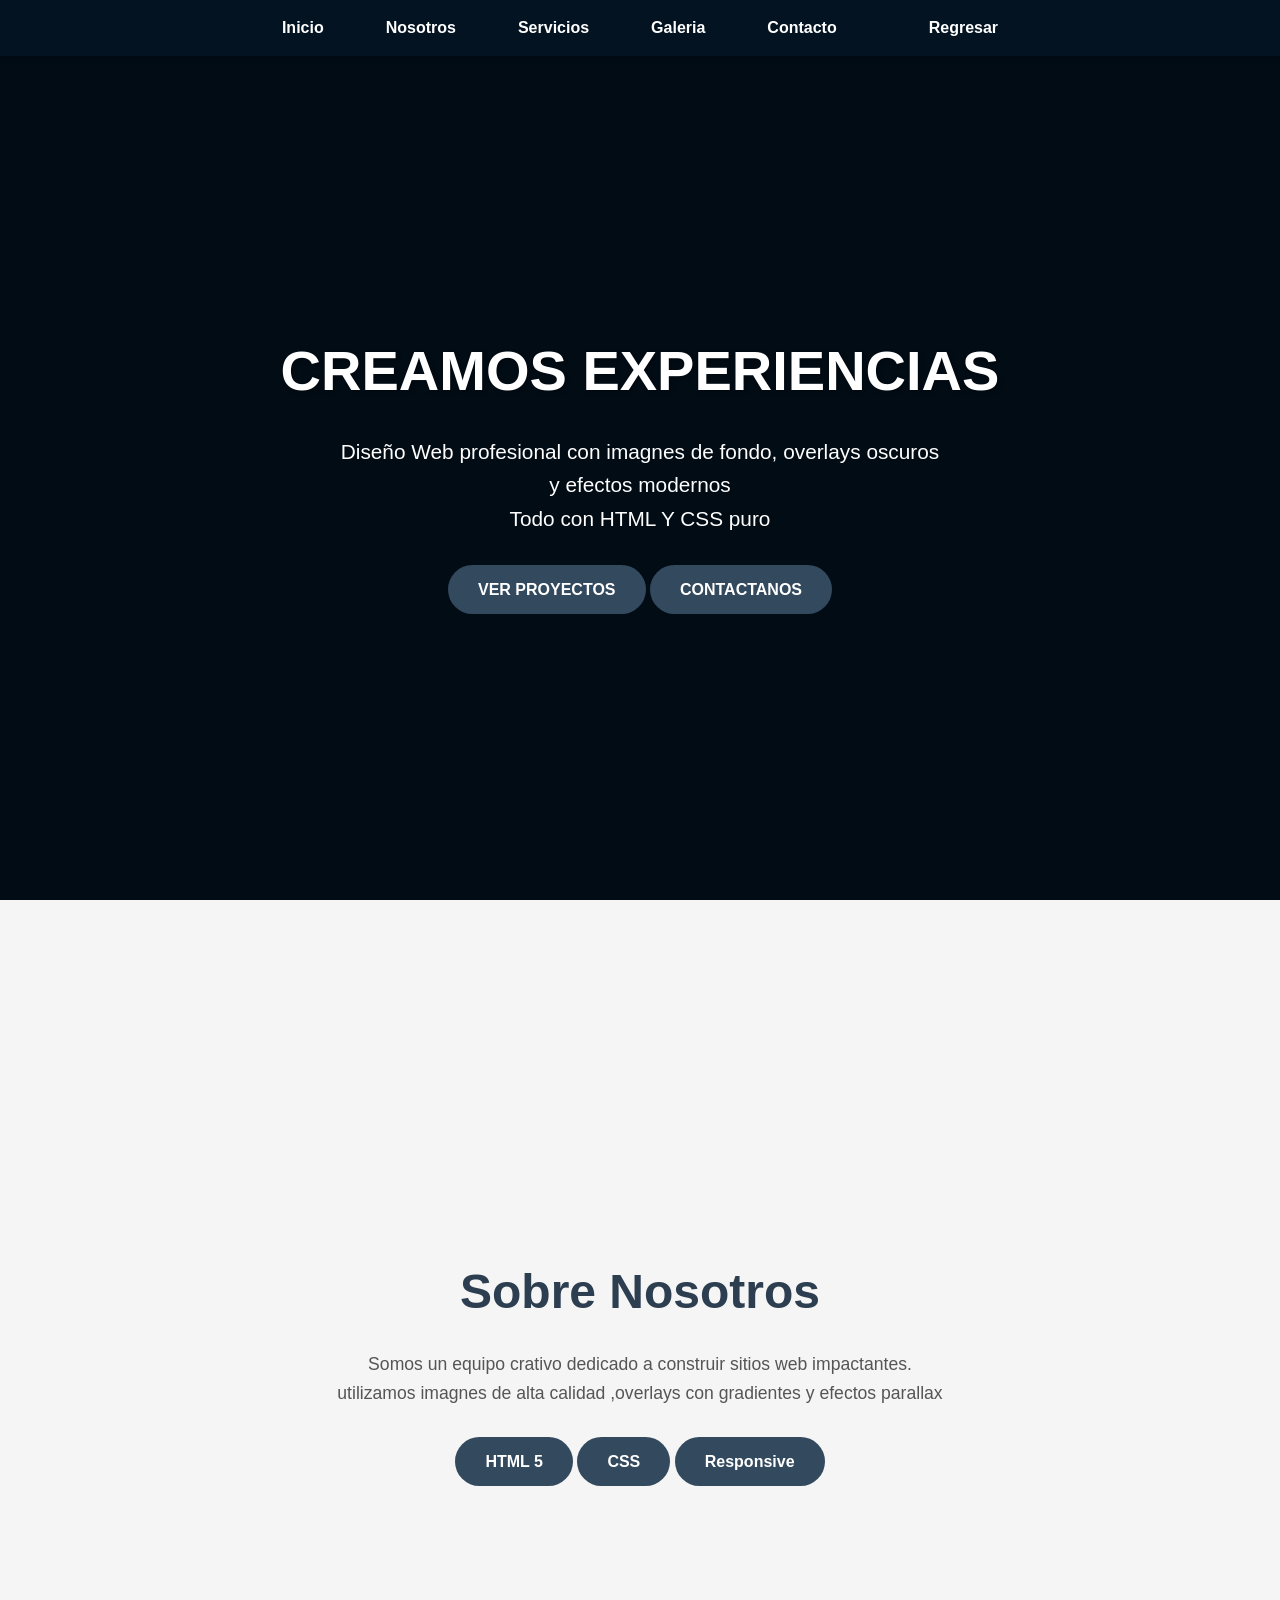
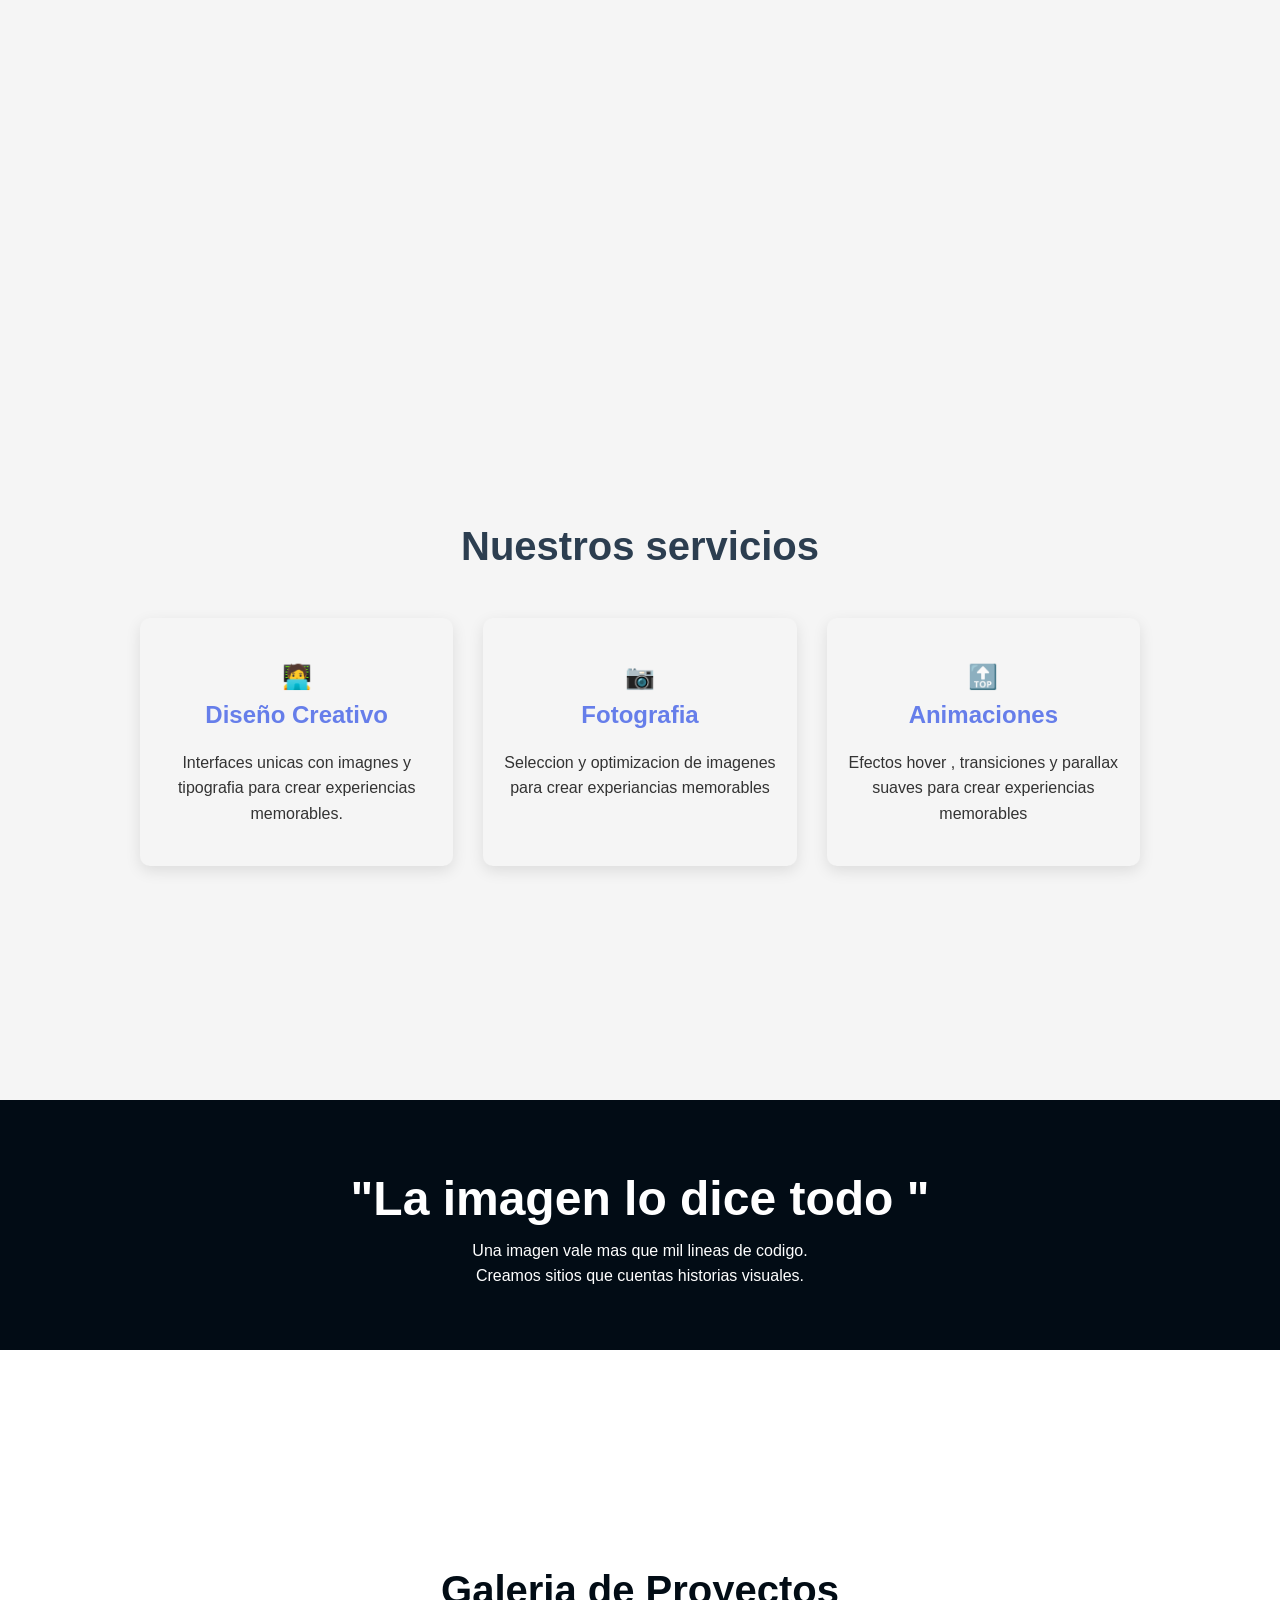
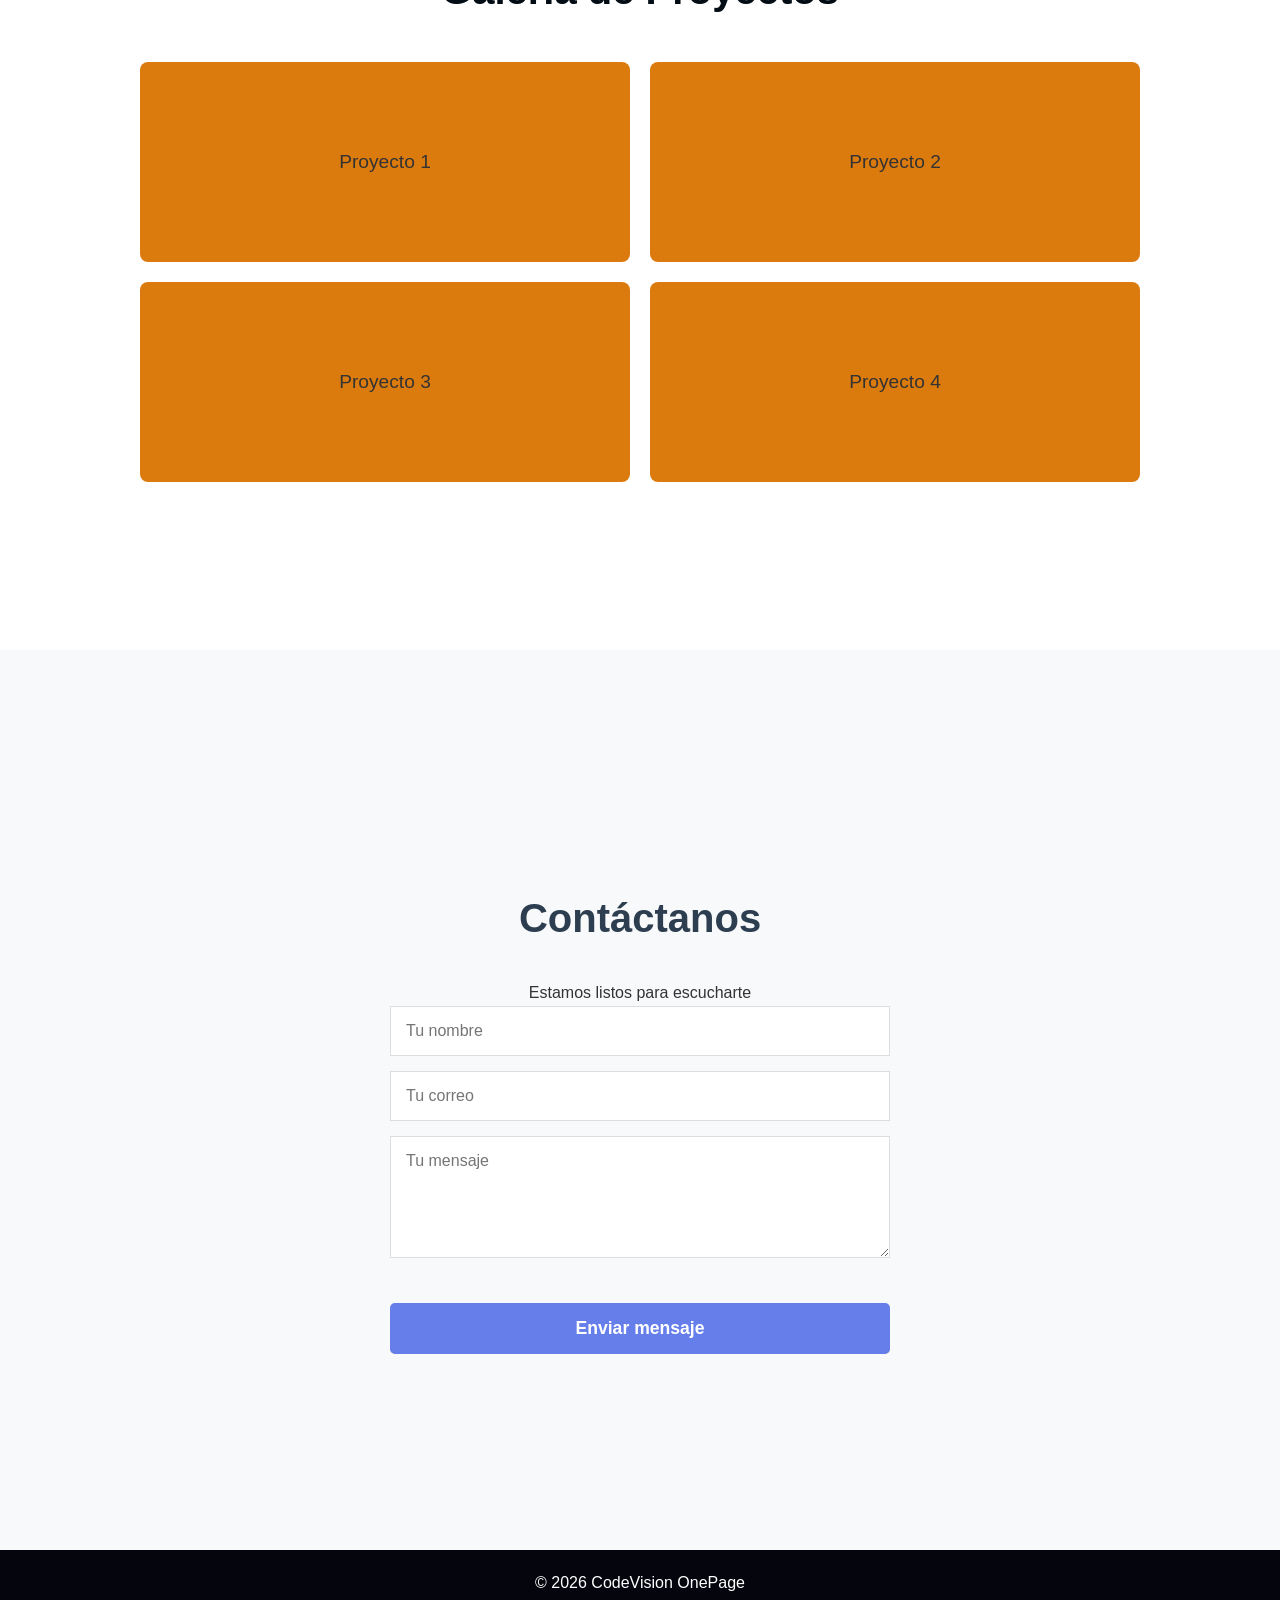
<file: p1/actividad2.html>
<!DOCTYPE html>
<html lang="en">
<head>
    <meta charset="UTF-8">
    <meta name="viewport" content="width=device-width, initial-scale=1.0">
    <title>Alejo</title>
    <link rel="stylesheet" href="sity.css">
</head>
<body>

    <nav>
        <ul>
            <li><a href="#inicio">Inicio</a></li>
            <li><a href="#nosotros">Nosotros</a></li>
            <li><a href="#servicios">Servicios</a></li>
            <li><a href="#galeria">Galeria</a></li>
            <li><a href="#contacto">Contacto</a></li>
            <br>
            <li><a href="/index.html">Regresar</a></li>
            
        </ul>
    </nav>

    <section id="inicio">
        <h1>CREAMOS EXPERIENCIAS</h1>
        <P>Diseño Web profesional con imagnes de fondo, overlays oscuros y efectos modernos</P>
        <p>Todo con HTML Y CSS puro</p>
        <div class="btn-nosotros">
            <a href="#galeria" class="btn">VER PROYECTOS</a>
            <a href="#contacto" class="btn">CONTACTANOS</a>
        </div>

    </section>

    <section id="nosotros">
        <h2>Sobre Nosotros</h2>
        <p>Somos un equipo crativo dedicado a construir sitios web impactantes. <br> 
        utilizamos imagnes de alta calidad ,overlays con gradientes y efectos parallax</p>
        <div class="btn-nosotros">
            <a href="#galeria" class="btn">HTML 5</a>
            <a href="#galeria" class="btn">CSS</a>
            <a href="#galeria" class="btn">Responsive</a>
        </div>
    </section>

    <section id="servicios">
         <h2>Nuestros servicios</h2>
        <div class="grid-servicios">
            <div class="tarjeta">
                <h3> 🧑‍💻 <br> Diseño Creativo</h3>
                <p>Interfaces unicas con imagnes y tipografia para crear experiencias memorables.</p>
            </div>
            <div class="tarjeta">
                <h3> 📷 <br>Fotografia</h3>
                <p>Seleccion y optimizacion de imagenes para crear experiancias memorables</p>
            </div>
            <div class="tarjeta">
                <h3> 🔝 <br> Animaciones</h3>
                <p>Efectos hover , transiciones y parallax suaves para crear experiencias memorables</p>
            </div>
        </div>
    </section>
    <div class="texto">
        
        <h2>"La imagen lo dice todo "</h2>
        <p>Una imagen vale mas que mil lineas de codigo. <br>
               Creamos sitios que cuentas historias visuales.
        </p>
    
    </div>



    <section id="galeria">
       
        <h2>Galeria de Proyectos</h2>
        <div class="galeria">
            <div class="item-galeria">Proyecto 1</div>
            <div class="item-galeria">Proyecto 2</div>
            <div class="item-galeria">Proyecto 3</div>
            <div class="item-galeria">Proyecto 4</div>
        </div>
    </section>

    <section id="contacto">
        <h2>Contáctanos</h2>
        <p>Estamos listos para escucharte</p>
        <form action="#" method="POST">
            <input type="text" name="nombre" id="nombre" placeholder="Tu nombre" required>
            <input type="email" name="correo" id="correo" placeholder="Tu correo" required>
            <textarea name="mensaje" id="mensaje" rows="5" placeholder="Tu mensaje" required></textarea>
            <button type="submit" class="btn">Enviar mensaje</button>
        </form>
    </section>

    <footer>
        <p>&copy; 2026 CodeVision OnePage</p>
    </footer>

    
</body>
</html>
</file>
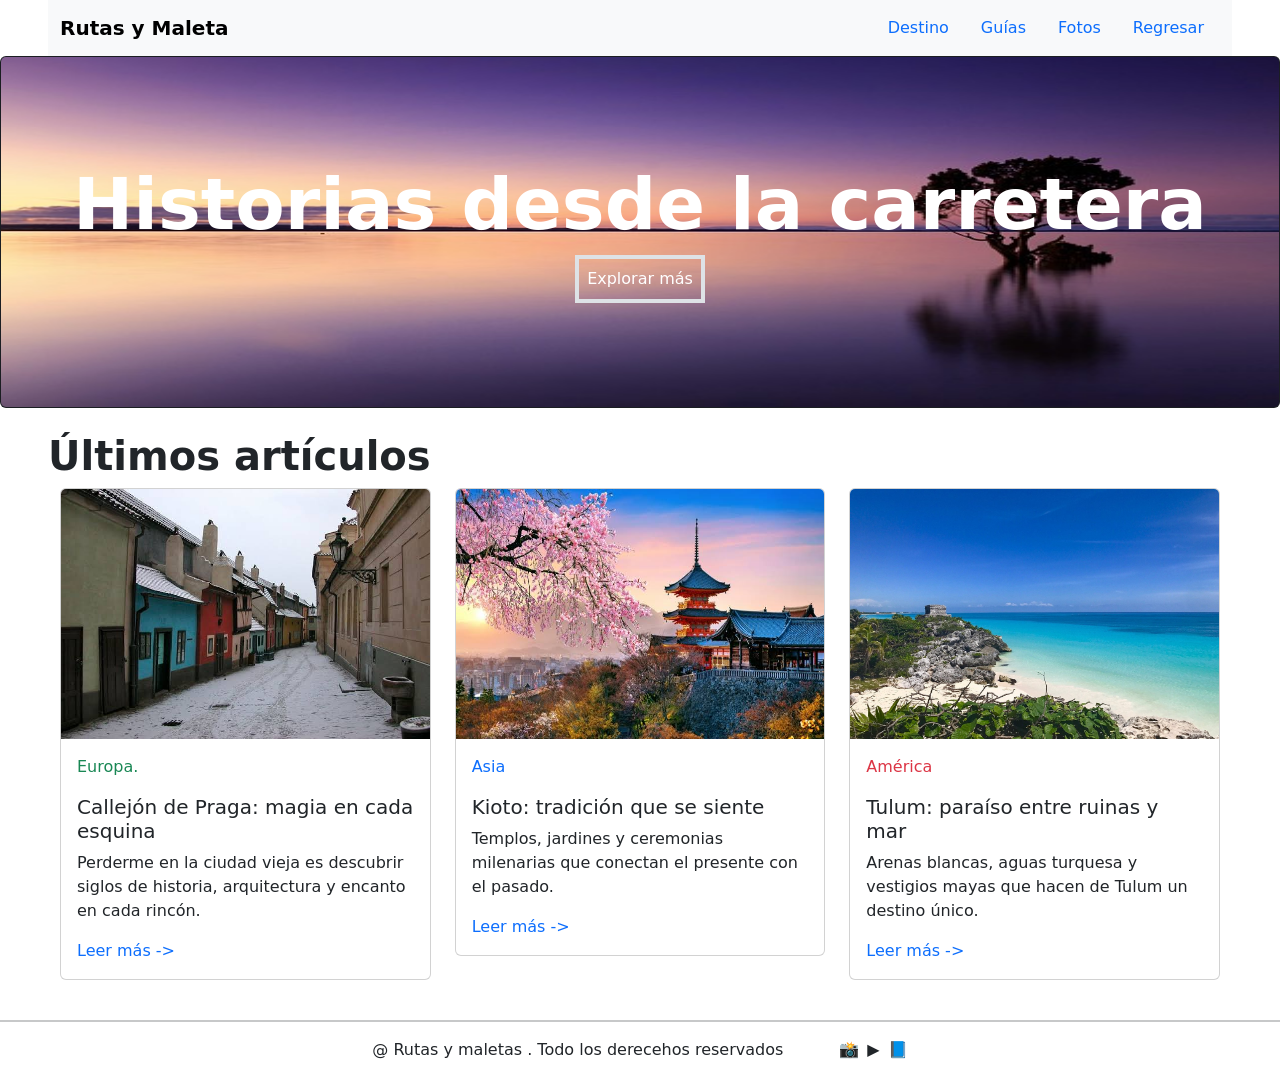
<file: p2/indexll.html>
<!DOCTYPE html>
<html lang="es">
<head>
    <meta charset="UTF-8">
    <meta name="viewport" content="width=device-width, initial-scale=1.0">

    <link href="https://cdn.jsdelivr.net/npm/bootstrap@5.3.8/dist/css/bootstrap.min.css" rel="stylesheet">

    <title>Mi página</title>
</head>

<body>

    <section>

        <nav class="navbar bg-body-tertiary  mx-5">

            <div class="container-fluid d-flex justify-content-between">

                <a class="navbar-brand fw-bold" href="#">Rutas y Maleta</a>

                <ul class="nav">
                    <li class="nav-item">
                        <a class="nav-link active" aria-current="page" href="#">Destino</a>
                    </li>

                    <li class="nav-item">
                        <a class="nav-link" href="#">Guías</a>
                    </li>

                    <li class="nav-item">
                        <a class="nav-link" href="#">Fotos</a>
                    </li>

                    <li class="nav-item">

                        <a class="nav-link" href="/index.html">Regresar</a>
                       
                    </li>
                </ul>

            </div>
            <br>
        </nav>
    </section>


    <section>

        <div class="card text-bg-dark">

            <img src="/imagenesm/imagen4.jpg" class="card-img"  height="350"  alt="...">

            <div class="card-img-overlay d-flex flex-column justify-content-center align-items-center text-white">

                <h1 class="card-title display-2  fw-bold ">Historias desde la carretera</h1>

                <a class="card-text text-white text-decoration-none fw-normal border border-4 border-blue p-2" href="#mas">Explorar más</a>

            </div>
        </div>

    </section>


    <section id="mas">
        <br>
        <h1 class=" ms-5  fw-bold ">Últimos artículos</h1>
    </section>


    <section>

        <div class="row row-cols-1 row-cols-md-3  mx-5  ">

            <div class="col">

                <div class="card">

                   <img src="/imagenesm/imagen3.jpg" class="card-img-top" height="250" alt="...">

                    <div class="card-body">

                        <p class="card-text text-success">Europa.</p>

                        <h5 class="card-title">Callejón de Praga: magia en cada esquina</h5>

                        <p class="card-text">
                            Perderme en la ciudad vieja es descubrir siglos de historia,
                            arquitectura y encanto en cada rincón.
                        </p>

                        <a  class="text-decoration-none" href="#">Leer más -></a>

                    </div>
                </div>

            </div>


            <div class="col">

                <div class="card">

                    <img src="/imagenesm/imagen2.jpg" class="card-img-top" height="250" alt="...">

                    <div class="card-body">

                        <p class="card-text text-primary ">Asia</p>

                        <h5 class="card-title">Kioto: tradición que se siente</h5>

                        <p class="card-text">
                            Templos, jardines y ceremonias milenarias que conectan
                            el presente con el pasado.
                        </p>

                        <a class="text-decoration-none" href="#">Leer más -></a>

                    </div>
                </div>

            </div>


            <div class="col">

                <div class="card">

                    <img src="/imagenesm/imagen1.jpg" class="card-img-top" height="250" alt="...">

                    <div class="card-body">

                        <p class="card-text text-danger">América</p>

                        <h5 class="card-title ">Tulum: paraíso entre ruinas y mar</h5>

                        <p class="card-text">
                            Arenas blancas, aguas turquesa y vestigios mayas que
                            hacen de Tulum un destino único.
                        </p>

                        <a class="text-decoration-none" href="#">Leer más -></a>

                    </div>
                </div>

            </div>

        </div>
        <br>

    </section>

    <hr class="border-blue border-2">
    
    <section>
        <ul class="nav justify-content-center gap-2">
            <li class="nav-item ">
               <p> @ Rutas y maletas . Todo los derecehos reservados </p>
               
            </li>
            <li class="nav-item ms-5">
                <p> 📸 </p>
            </li>
            <li class="nav-item">
                <p> ▶️ </p>
            </li>
            <li class="nav-item">
                <p>📘</p>
            </li>
        </ul>
    </section>


</body>
</html>
</file>
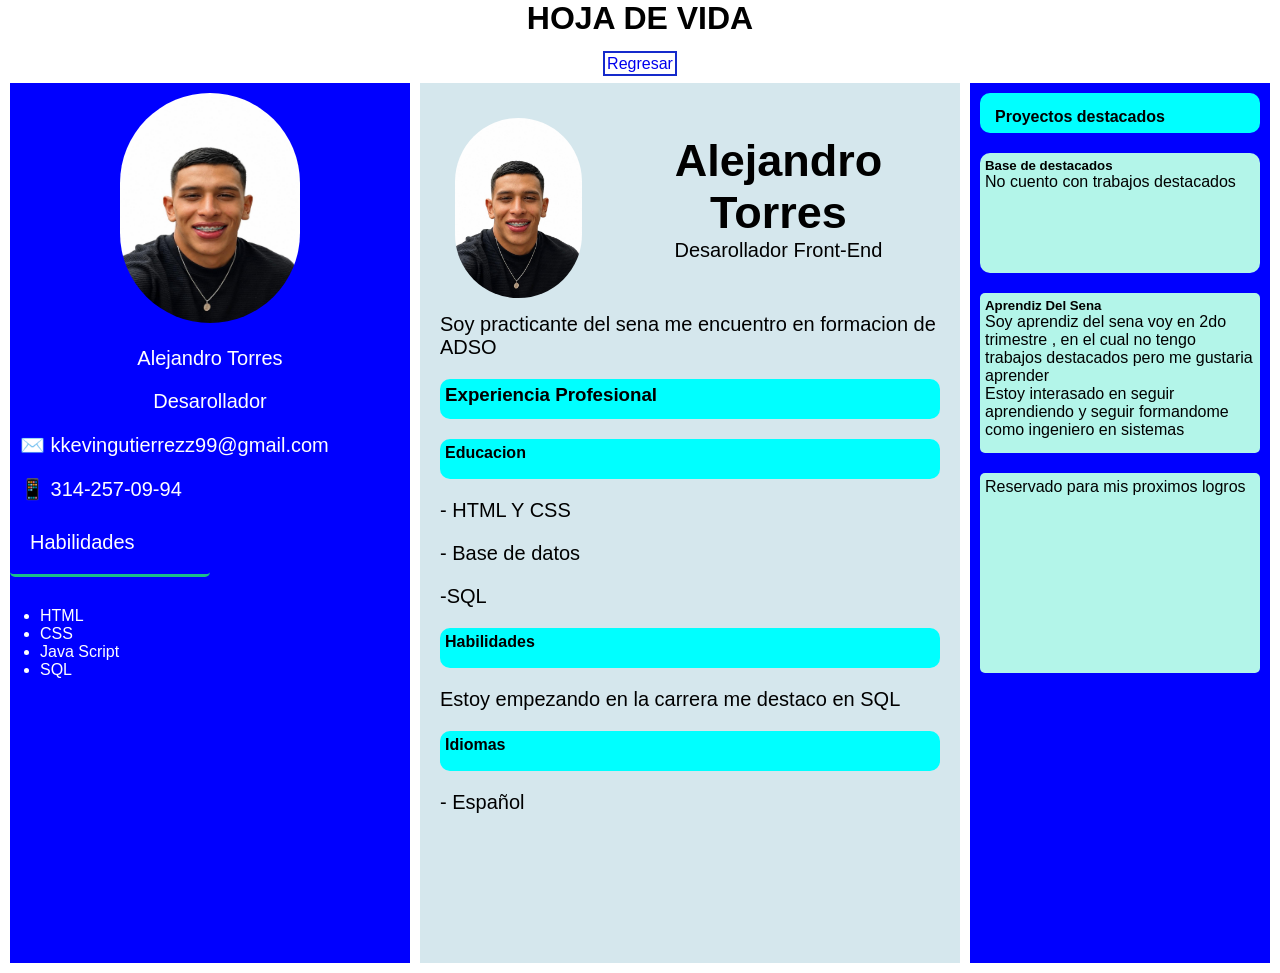
<file: p4/hoja1.html>
<!DOCTYPE html>
<html lang="en">
<head>
    <meta charset="UTF-8">
    <meta name="viewport" content="width=device-width, initial-scale=1.0">
    <title>Document</title>
    <link rel="stylesheet" href="hoja1.css">
</head>
<body>
    
    <div class="iniciop">
        <h1>HOJA DE VIDA</h1>
        <br>
        <a  class="sa" href="/index.html">Regresar</a>
        
    </div>
   
    
    <div class="hoja">


        <div class="primera">

            <img src="/imagenesm/foto.png" alt="">
            <p>Alejandro Torres</p>
            <p>Desarollador</p>
            
            <div class="h">
                <p>✉️ kkevingutierrezz99@gmail.com</p>
                <p>📱 314-257-09-94</p>
                <div class="linea">
                    <p>Habilidades</p>
                </div>
                <ul>
                    <li>HTML</li>
                    <li>CSS</li>
                    <li>Java Script</li>
                    <li>SQL</li>
                </ul>
            </div>
           
        </div>

        <div class="segunda">

            <div class="perfil">
            
                <img src="/imagenesm/foto.png" alt="">
                 <div class="n">
                     <h2>Alejandro Torres</h2>
                    <p>Desarollador Front-End</p>
                 </div>
            </div>
            
            <p> Soy practicante del sena me encuentro en formacion de ADSO</p>
            <h3>Experiencia Profesional</h3>
            <h4>Educacion</h4>
            <p>- HTML Y CSS</p>
            <P>- Base de datos</P>
            <p>-SQL </p>
            <h4>Habilidades</h4>
            <p>Estoy empezando en la carrera me destaco en SQL</p>
            <h4>Idiomas</h4>
            <p>- Español</p>
        </div>

        <div class="tercera">
            <h4>Proyectos destacados</h4>
            <div class="a">
                <h5>Base de destacados</h5>
                <p>No cuento con trabajos destacados</p>
            </div>
            <div class="j">
                <h5>Aprendiz Del Sena</h5>
                <P>Soy aprendiz del sena voy en 2do trimestre , en el cual no tengo trabajos destacados pero me gustaria aprender </p>
                <p>Estoy interasado en seguir aprendiendo y seguir formandome como ingeniero en sistemas</p>
                
            </div>
            <div class="logros">
                <p> Reservado para mis proximos logros</p>
            </div>


        </div>

    </div>
    
</body>
</html>
</file>
<file: p1/sity.css>
/* RESET BASICO */
*{
    margin: 0;
    padding: 0;
    box-sizing: border-box;
}

html{
    scroll-behavior: smooth;
}

body{
    font-family: 'Segoe UI', Tahoma, Geneva, Verdana, sans-serif;
    line-height: 1.6;
    color: #333;
}

nav{
    /*Fija y sticky */
    position: fixed;
    top: 0;
    width: 100%;
    background: #041321;
    padding: 15px 0;
    z-index: 1000;
    box-shadow: 0 2px 5px rgba(0, 0, 0, 0.3);
}

nav ul{
    list-style: none;
    display: flex;
    justify-content: center;
    gap: 30px;
}

nav a{
    color: white;
    text-decoration: none;
    font-weight: bold;
    padding: 8px 16px;
    border-radius: 4px;
    transition: background 0.3s;
}

nav a:hover{
    background: #e73c3c;
}

/* todas las seccciones ocupen el alto total d la pantalla*/

section{
    display: inline-block;
    min-height: 100vh;
    padding: 100px 20px 60px;
    display: flex;
    flex-direction: column;
    justify-content: center;
    align-items: center;
    text-align: center;
}

/* seccion inicio*/

#inicio{
    background: #020c15;
    color: white;
   
}

#inicio h1{
    font-size: 3.5rem;
    margin-bottom: 20px;
    text-shadow: 2px 2px 4px rgba(0, 0, 0, 0.3);
}

#inicio p{
    font-size: 1.3rem;
    max-width: 600px;
}

.btn{
    display: inline-block;
    margin-top: 30px;
    padding: 12px 30px;
    background: #33495e;
    color: white;
    text-decoration: none;
    border-radius: 50px;
    font-weight: bold;
    transition: transform 0.6s; box-shadow: 0.6s;
}

.btn:hover{
    transform: translateY(-5px);
    box-shadow: 0 10px 20px rgba(0, 0, 0, 0.2);
}


/* section nosotros*/

#nosotros{
    background: whitesmoke;

}

#nosotros h2{
    font-size: 3rem;
    color: #2c3e50;
    margin-bottom: 20px;
}

#nosotros p{
    font-size: 1.1rem;
    max-width: 800px;
    color: #555;
}

/* secton de servicios */ 
#servicios{
    background: whitesmoke;
}

#servicios h2{
    margin-top: 40px;
    font-size: 2.5rem;
    color: #2c3e50;
    margin-bottom: 40px;
}

.grid-servicios{
    display: grid;
    grid-template-columns: repeat(auto-fit, minmax(250px, 1fr));
    gap: 30px;
    max-width: 1000px;
    width: 100%;
}

.tarjeta{
    background: whitesmoke;
    padding: 40px 20px ;
    border-radius: 10px;
    box-shadow: 0 5px 15px rgba(0, 0, 0, 0.1);
    transition: transform 0.4s;
}

.tarjeta:hover{
    transform: translateY(-10px);
}

.tarjeta h3{
    color: #667eea;
    margin-bottom: 15px;
    font-size: 1.5rem;
}
.texto{
    width: 100%;
    margin-top: 0; /* Ya no requiere margen negativo al estar fuera */
    padding: 60px 20px;
    background-color: #020c15;
    color: white;
    min-height: 250px;
    display: flex;
    flex-direction: column;
    justify-content: center;
    align-items: center;
    text-align: center;
}
.texto h2{
    font-size: 3rem;
    color: white;
}
.texto p{
    color: white;

}




/* section galeria*/

#galeria{
    background: white ;
}

#galeria h2{
    font-size: 2.5rem;
    margin-bottom: 40px;
    color: #020c15;

}

.galeria{
    display: grid;
    grid-template-columns: repeat(2, 1fr);
    gap: 20px;
    max-width: 1000px;
    width: 100%;
}

.item-galeria{
    background: #dc7b0d;
    height: 200px;
    border-radius:8px ;
    display: flex;
    align-items: center;
    justify-content: center;
    font-size: 1.2rem;
    transition: background 0.5s;
}

.item-galeria:hover{
    background: #e73c3c;
}


#contacto{
    background: #f8f9fa;

}
#contacto h2{
    font-size: 2.5rem;
    color: #2c3e50;
    margin-bottom: 30px;
}

form{
    max-width: 500px;
    width: 100%;
    display: flex;
    flex-direction: column;
    gap: 15px;
}


input, textarea{
    padding: 15px;
    border: 1px solid #ddd;
    font-size: 1rem;
    font-family: inherit;
}

input:focus, textarea:focus{
    outline: none;
    border-color: #667eea;
    box-shadow: 0 0 5px #667eea rgba(102,163,2234,0.3);
}

button[type="submit"]{
    padding: 15px;
    background: #667eea;
    color: white;
    border: none;
    border-radius: 5px;
    font-size: 1.1rem;
    cursor: pointer;
    transition: background 0.3s ;
}

button[type="submit"]:hover{
    background: purple;
}

footer{
    background: #05050e;
    color: white;
    text-align: center;
    padding: 20px;
}

@media(max-width: 768px){
    nav ul{
        flex-direction: column;
        gap: 10px;

    }

    #inicio h1{
        font-size: 2rem;

    }

    section{ 
        padding-top: 180px;
    }
}
</file>
<file: p4/hoja1.css>
*{
    padding: 0;
    margin: 0;
    box-sizing: border-box;
}

body{

    font-family: Arial, Helvetica, sans-serif;
}

.iniciop{
    text-align: center;

}
.sa{
    text-decoration: none;
    border: 2px solid rgb(21, 42, 203);
    padding: 2px;

}

.hoja{
    display: grid;
    grid-template-columns: 400px 1fr 300px;
    gap: 10px;
    height: 100vh;
    padding: 10px;
      
}


.primera{
    background-color: blue;
    text-align: center;
}
.primera img{
    border-radius: 100px;
    width: 200px;
    height: 250px;
    padding: 10px;
}

.primera p {
    font-size: 20px;
    color: white;
    padding: 10px;
}

.h p{
    text-align: left;


}

.linea{
    text-align: left;
    border-bottom: 3px solid rgb(28, 191, 137);
    width: 200px;
    padding: 10px;
    border-radius: 5px;
}
.h ul{
    text-align: left;
    padding: 30px;
    color: white;
    height: 10px;
    margin-bottom: 10px;
}


.segunda{
    background-color:rgb(213, 231, 237);
    padding: 20px;
}

.perfil{
    display: flex;
    align-items: center;
    gap: 20px;
}

.segunda img {
    border-radius: 100px;
    width: 170px;
    height: 210px;
    padding: 15px;
}

.n{
    text-align: center;
    font-size: 30px;
}

.segunda p {
    font-size: 20px;
    margin-bottom: 20px;
}

.segunda h3{
    width: 1fr;
    height: 40px;
    background-color: aqua;
    border-radius: 10px;
    margin-bottom: 20px;
    padding: 5px;
}

.segunda h4{
    width: 1fr;
    height: 40px;
    background-color: aqua;
    border-radius: 10px;
    padding: 5px;
    margin-bottom: 20px;
}


.tercera{
    background-color: blue;
    padding: 10px;

}


.tercera h4{
    height: 40px;
    width: 120;
    background-color: aqua;
    border-radius: 10px;
    margin-bottom: 20px;
    padding: 15px;
}

.a {
    height: 120px;
    width: 120;
    background-color: rgb(179, 245, 233);
    border-radius: 10px;
    margin-bottom: 20px;
    padding: 5px;
}
.j{
    height: 160px;
    width: 120;
    background-color: rgb(179, 245, 233);
    border-radius: 5px;
    margin-bottom: 20px;
    padding: 5px;
}

.logros{
    height: 200px;
    width: 120;
    background-color: rgb(179, 245, 233);
    padding: 5px;
    border-radius:5px ;
}
</file>
